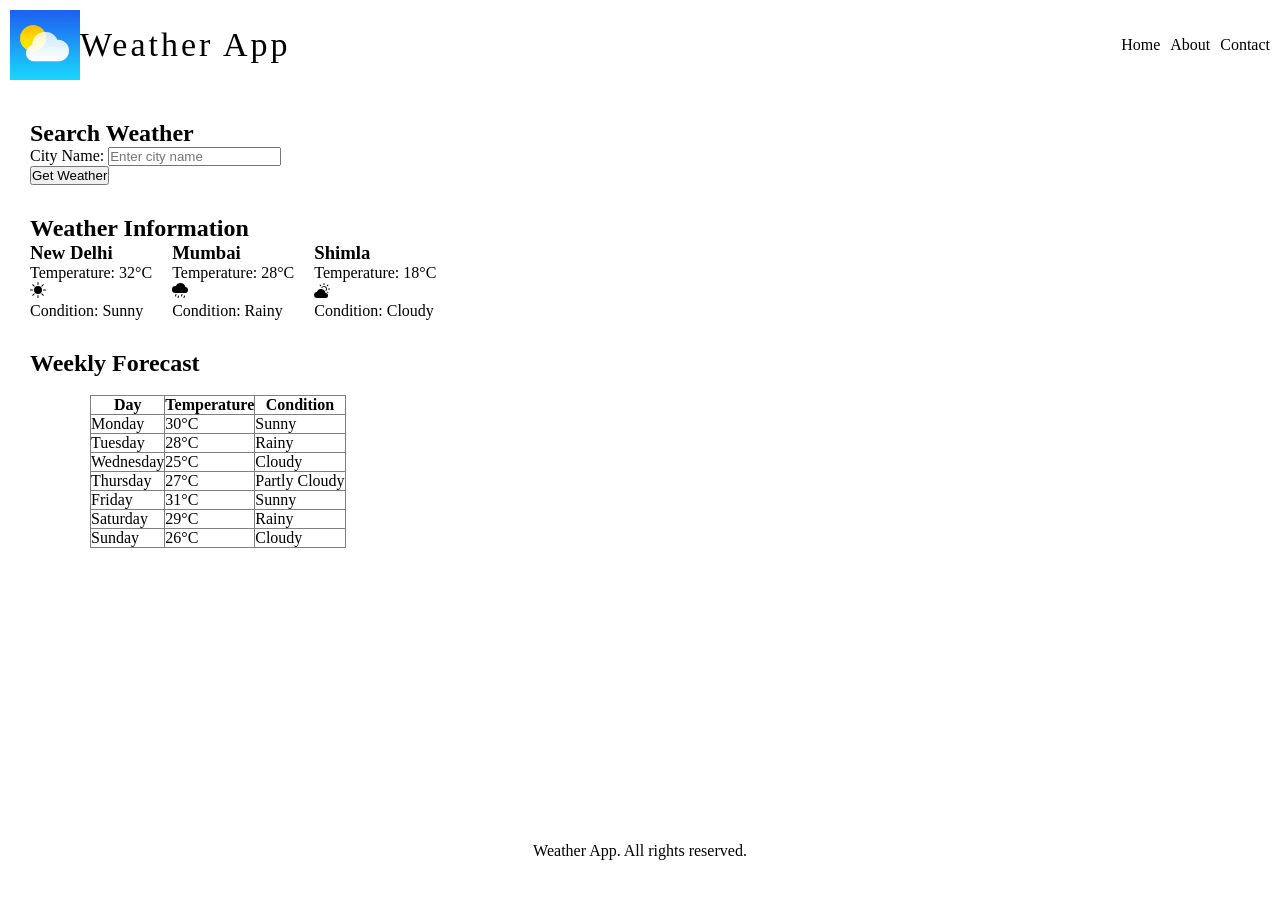
<file: index.html>
<!DOCTYPE html>
    <html lang="en">
        <head>
            <meta charset="UTF-8">
            <meta name="viewport" content="width=device-width, initial-scale=1.0">
            <meta name="description" content="A simple weather application to check current weather and forecasts for any city.">
            <link rel="icon" href="./images/logo.png">
            <link rel="stylesheet" href="./styles.css">
            <title>Weather App</title>
        </head>
        <body>
            <header>
                <div class="logo">
                    <img src="./images/logo.png" alt="Weather App Logo">
                    <a href="index.html" class="name">Weather App</a>
                </div>
                
                <nav>
                    <ul>
                        <li><a href="#">Home</a></li>
                        <li><a href="#">About</a></li>
                        <li><a href="#">Contact</a></li>
                    </ul>
                </nav>
            </header>
            <main>
                <section class="search">
                    <h2>Search Weather</h2>
                    <form action="#" method="get">
                        <div>
                            <label for="city">City Name:</label>
                            <input type="text" id="city" name="city" placeholder="Enter city name" required>
                        </div>
                        <div>
                            <button type="submit">Get Weather</button>
                        </div>

                    </form>
                </section>

                <section class="cards">
                    <h2>Weather Information</h2>

                    <div class="cards-container">
                        <article>
                            <h3>New Delhi</h3>
                            <p>Temperature: 32°C</p>
                            <svg xmlns="http://www.w3.org/2000/svg" width="16" height="16" fill="currentColor" class="bi bi-sun-fill" viewBox="0 0 16 16">
                                <path d="M8 12a4 4 0 1 0 0-8 4 4 0 0 0 0 8M8 0a.5.5 0 0 1 .5.5v2a.5.5 0 0 1-1 0v-2A.5.5 0 0 1 8 0m0 13a.5.5 0 0 1 .5.5v2a.5.5 0 0 1-1 0v-2A.5.5 0 0 1 8 13m8-5a.5.5 0 0 1-.5.5h-2a.5.5 0 0 1 0-1h2a.5.5 0 0 1 .5.5M3 8a.5.5 0 0 1-.5.5h-2a.5.5 0 0 1 0-1h2A.5.5 0 0 1 3 8m10.657-5.657a.5.5 0 0 1 0 .707l-1.414 1.415a.5.5 0 1 1-.707-.708l1.414-1.414a.5.5 0 0 1 .707 0m-9.193 9.193a.5.5 0 0 1 0 .707L3.05 13.657a.5.5 0 0 1-.707-.707l1.414-1.414a.5.5 0 0 1 .707 0m9.193 2.121a.5.5 0 0 1-.707 0l-1.414-1.414a.5.5 0 0 1 .707-.707l1.414 1.414a.5.5 0 0 1 0 .707M4.464 4.465a.5.5 0 0 1-.707 0L2.343 3.05a.5.5 0 1 1 .707-.707l1.414 1.414a.5.5 0 0 1 0 .708"/>
                            </svg>
                            <p>Condition: Sunny</p>
                        </article>
                        <article>
                            <h3>Mumbai</h3>
                            <p>Temperature: 28°C</p>
                            <svg xmlns="http://www.w3.org/2000/svg" width="16" height="16" fill="currentColor" class="bi bi-cloud-drizzle-fill" viewBox="0 0 16 16">
                                <path d="M4.158 12.025a.5.5 0 0 1 .316.633l-.5 1.5a.5.5 0 0 1-.948-.316l.5-1.5a.5.5 0 0 1 .632-.317m6 0a.5.5 0 0 1 .316.633l-.5 1.5a.5.5 0 0 1-.948-.316l.5-1.5a.5.5 0 0 1 .632-.317m-3.5 1.5a.5.5 0 0 1 .316.633l-.5 1.5a.5.5 0 0 1-.948-.316l.5-1.5a.5.5 0 0 1 .632-.317m6 0a.5.5 0 0 1 .316.633l-.5 1.5a.5.5 0 1 1-.948-.316l.5-1.5a.5.5 0 0 1 .632-.317m.747-8.498a5.001 5.001 0 0 0-9.499-1.004A3.5 3.5 0 1 0 3.5 11H13a3 3 0 0 0 .405-5.973"/>
                            </svg>
                            <p>Condition: Rainy</p>
                        </article>
                        <article>
                            <h3>Shimla</h3>
                            <p>Temperature: 18°C</p>
                            <svg xmlns="http://www.w3.org/2000/svg" width="16" height="16" fill="currentColor" class="bi bi-cloud-sun-fill" viewBox="0 0 16 16">
                                <path d="M11.473 11a4.5 4.5 0 0 0-8.72-.99A3 3 0 0 0 3 16h8.5a2.5 2.5 0 0 0 0-5z"/>
                                <path d="M10.5 1.5a.5.5 0 0 0-1 0v1a.5.5 0 0 0 1 0zm3.743 1.964a.5.5 0 1 0-.707-.707l-.708.707a.5.5 0 0 0 .708.708zm-7.779-.707a.5.5 0 0 0-.707.707l.707.708a.5.5 0 1 0 .708-.708zm1.734 3.374a2 2 0 1 1 3.296 2.198q.3.423.516.898a3 3 0 1 0-4.84-3.225q.529.017 1.028.129m4.484 4.074c.6.215 1.125.59 1.522 1.072a.5.5 0 0 0 .039-.742l-.707-.707a.5.5 0 0 0-.854.377M14.5 6.5a.5.5 0 0 0 0 1h1a.5.5 0 0 0 0-1z"/>
                            </svg>
                            <p>Condition: Cloudy</p>
                        </article>
                    </div>
                </section>

                <section class="cards">
                    <h2>Weekly Forecast</h2>
                    <br>
                    <table border="1">
                        <thead>
                            <tr>
                                <th>Day</th>
                                <th>Temperature</th>
                                <th>Condition</th>
                            </tr>
                        </thead>
                        <tbody>
                            <tr>
                                <td>Monday</td>
                                <td>30°C</td>
                                <td>Sunny</td>
                            </tr>
                            <tr>
                                <td>Tuesday</td>
                                <td>28°C</td>
                                <td>Rainy</td>
                            </tr>
                            <tr>
                                <td>Wednesday</td>
                                <td>25°C</td>
                                <td>Cloudy</td>
                            </tr>
                            <tr>
                                <td>Thursday</td>
                                <td>27°C</td>
                                <td>Partly Cloudy</td>
                            </tr>
                            <tr>
                                <td>Friday</td>
                                <td>31°C</td>
                                <td>Sunny</td>
                            </tr>
                            <tr>
                                <td>Saturday</td>
                                <td>29°C</td>
                                <td>Rainy</td>
                            </tr>
                            <tr>
                                <td>Sunday</td>
                                <td>26°C</td>
                                <td>Cloudy</td>
                            </tr>
                        </tbody>
                    </table>
                </section>
            </main>
            <footer>
                <p>Weather App. All rights reserved.</p>
            </footer>
        </body>    
    </html>
</file>
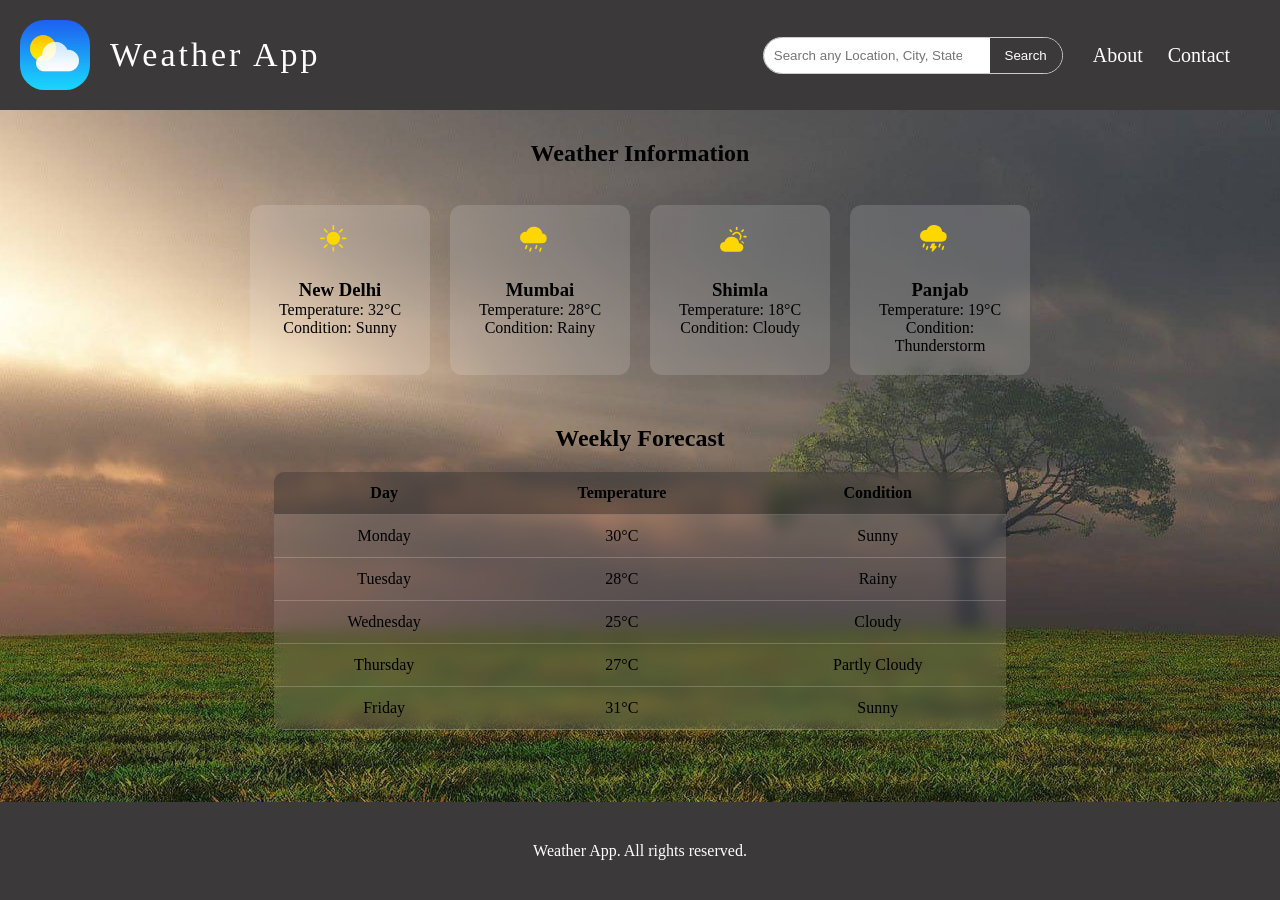
<file: Prabhnoor/index.html>
<!DOCTYPE html>
<html lang="en">

<head>
    <meta charset="UTF-8">
    <meta name="viewport" content="width=device-width, initial-scale=1.0">
    <meta name="description"
        content="A simple weather application to check current weather and forecasts for any city.">
    <link rel="icon" href="./images/logo.png">
    <link rel="stylesheet" href="./styles.css">
    <title>Weather App</title>
</head>

<body>
    <header>
        <div class="logo">
            <img src="./images/logo.png" alt="Weather App Logo">
            <a href="index.html" class="name">Weather App</a>
        </div>

        <nav>
            <div class="search-box">
                <input list="cities" type="text" placeholder="Search any Location, City, State or Country">
                <button>Search</button>
                <datalist id="cities">
                    <option value="New Delhi">
                    <option value="Mumbai">
                    <option value="Shimla">
                    <option value="Bangalore">
                    <option value="Chennai">
                </datalist>
            </div>
            <ul>
                <li><a href="about.html">About</a></li>
                <li><a href="contact.html">Contact</a></li>
            </ul>
        </nav>
    </header>
    <main>
        <section class="cards">
            <h2>Weather Information</h2>
            <br>
            <div class="cards-container">
                <article class="card">
                    <svg class="icon" viewBox="0 0 24 24">
                        <path
                            d="M8 12a4 4 0 1 0 0-8 4 4 0 0 0 0 8M8 0a.5.5 0 0 1 .5.5v2a.5.5 0 0 1-1 0v-2A.5.5 0 0 1 8 0m0 13a.5.5 0 0 1 .5.5v2a.5.5 0 0 1-1 0v-2A.5.5 0 0 1 8 13m8-5a.5.5 0 0 1-.5.5h-2a.5.5 0 0 1 0-1h2a.5.5 0 0 1 .5.5M3 8a.5.5 0 0 1-.5.5h-2a.5.5 0 0 1 0-1h2A.5.5 0 0 1 3 8m10.657-5.657a.5.5 0 0 1 0 .707l-1.414 1.415a.5.5 0 1 1-.707-.708l1.414-1.414a.5.5 0 0 1 .707 0m-9.193 9.193a.5.5 0 0 1 0 .707L3.05 13.657a.5.5 0 0 1-.707-.707l1.414-1.414a.5.5 0 0 1 .707 0m9.193 2.121a.5.5 0 0 1-.707 0l-1.414-1.414a.5.5 0 0 1 .707-.707l1.414 1.414a.5.5 0 0 1 0 .707M4.464 4.465a.5.5 0 0 1-.707 0L2.343 3.05a.5.5 0 1 1 .707-.707l1.414 1.414a.5.5 0 0 1 0 .708" />
                    </svg>
                    <h3>New Delhi</h3>
                    <p>Temperature: 32°C</p>
                    <p>Condition: Sunny</p>
                </article>

                <article class="card">
                    <svg class="icon" viewBox="0 0 24 24">
                        <path
                            d="M4.158 12.025a.5.5 0 0 1 .316.633l-.5 1.5a.5.5 0 0 1-.948-.316l.5-1.5a.5.5 0 0 1 .632-.317m6 0a.5.5 0 0 1 .316.633l-.5 1.5a.5.5 0 0 1-.948-.316l.5-1.5a.5.5 0 0 1 .632-.317m-3.5 1.5a.5.5 0 0 1 .316.633l-.5 1.5a.5.5 0 0 1-.948-.316l.5-1.5a.5.5 0 0 1 .632-.317m6 0a.5.5 0 0 1 .316.633l-.5 1.5a.5.5 0 1 1-.948-.316l.5-1.5a.5.5 0 0 1 .632-.317m.747-8.498a5.001 5.001 0 0 0-9.499-1.004A3.5 3.5 0 1 0 3.5 11H13a3 3 0 0 0 .405-5.973" />
                    </svg>
                    <h3>Mumbai</h3>
                    <p>Temperature: 28°C</p>
                    <p>Condition: Rainy</p>
                </article>

                <article class="card">
                    <svg class="icon" viewBox="0 0 24 24">
                        <path d="M11.473 11a4.5 4.5 0 0 0-8.72-.99A3 3 0 0 0 3 16h8.5a2.5 2.5 0 0 0 0-5z" />
                        <path
                            d="M10.5 1.5a.5.5 0 0 0-1 0v1a.5.5 0 0 0 1 0zm3.743 1.964a.5.5 0 1 0-.707-.707l-.708.707a.5.5 0 0 0 .708.708zm-7.779-.707a.5.5 0 0 0-.707.707l.707.708a.5.5 0 1 0 .708-.708zm1.734 3.374a2 2 0 1 1 3.296 2.198q.3.423.516.898a3 3 0 1 0-4.84-3.225q.529.017 1.028.129m4.484 4.074c.6.215 1.125.59 1.522 1.072a.5.5 0 0 0 .039-.742l-.707-.707a.5.5 0 0 0-.854.377M14.5 6.5a.5.5 0 0 0 0 1h1a.5.5 0 0 0 0-1z" />
                    </svg>
                    <h3>Shimla</h3>
                    <p>Temperature: 18°C</p>
                    <p>Condition: Cloudy</p>
                </article>
                <article class="card">
                    <svg class="icon" viewBox="0 0 24 24">
                        <path
                            d="M2.658 11.026a.5.5 0 0 1 .316.632l-.5 1.5a.5.5 0 1 1-.948-.316l.5-1.5a.5.5 0 0 1 .632-.316m9.5 0a.5.5 0 0 1 .316.632l-.5 1.5a.5.5 0 0 1-.948-.316l.5-1.5a.5.5 0 0 1 .632-.316m-7.5 1.5a.5.5 0 0 1 .316.632l-.5 1.5a.5.5 0 1 1-.948-.316l.5-1.5a.5.5 0 0 1 .632-.316m9.5 0a.5.5 0 0 1 .316.632l-.5 1.5a.5.5 0 0 1-.948-.316l.5-1.5a.5.5 0 0 1 .632-.316m-7.105-1.25A.5.5 0 0 1 7.5 11h1a.5.5 0 0 1 .474.658l-.28.842H9.5a.5.5 0 0 1 .39.812l-2 2.5a.5.5 0 0 1-.875-.433L7.36 14H6.5a.5.5 0 0 1-.447-.724zm6.352-7.249a5.001 5.001 0 0 0-9.499-1.004A3.5 3.5 0 1 0 3.5 10H13a3 3 0 0 0 .405-5.973" />
                    </svg>
                    <h3>Panjab</h3>
                    <p>Temperature: 19°C</p>
                    <p>Condition: Thunderstorm</p>
                </article>
            </div>
        </section>

        <section class="forecast">
            <h2>Weekly Forecast</h2>

            <table>
                <thead>
                    <tr>
                        <th>Day</th>
                        <th>Temperature</th>
                        <th>Condition</th>
                    </tr>
                </thead>
                <tbody>
                    <tr>
                        <td>Monday</td>
                        <td>30°C</td>
                        <td>Sunny</td>
                    </tr>
                    <tr>
                        <td>Tuesday</td>
                        <td>28°C</td>
                        <td>Rainy</td>
                    </tr>
                    <tr>
                        <td>Wednesday</td>
                        <td>25°C</td>
                        <td>Cloudy</td>
                    </tr>
                    <tr>
                        <td>Thursday</td>
                        <td>27°C</td>
                        <td>Partly Cloudy</td>
                    </tr>
                    <tr>
                        <td>Friday</td>
                        <td>31°C</td>
                        <td>Sunny</td>
                    </tr>
                </tbody>
            </table>
        </section>

    </main>
    <footer>
        <p>Weather App. All rights reserved.</p>
    </footer>
</body>

</html>
</file>
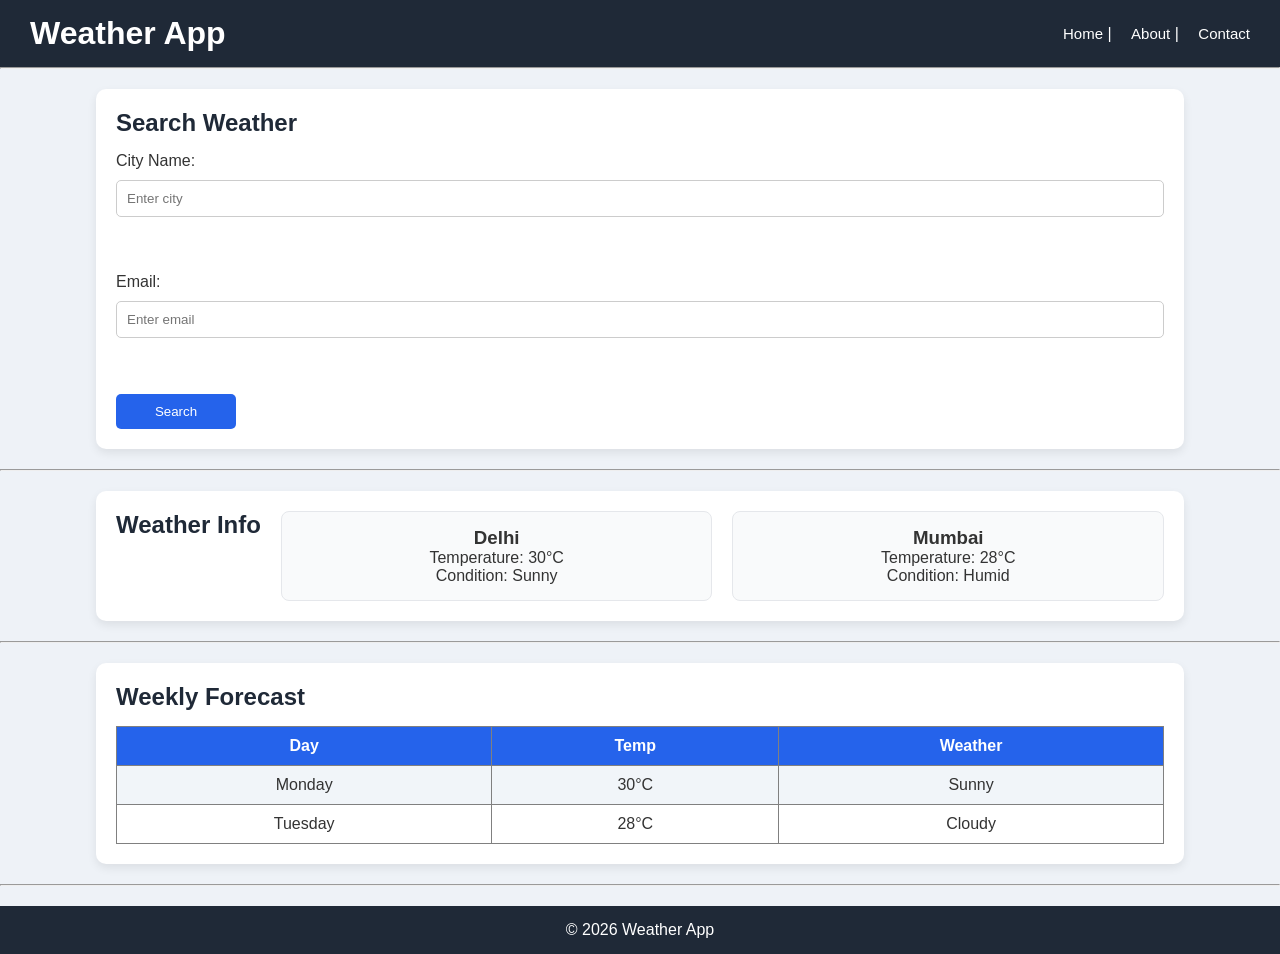
<file: Sahil/Index.html>
<!DOCTYPE html>
<html>
<head>
    <title>Weather App</title>
    <link rel="stylesheet" href="style.css">
</head>

<body>

    <header>
        <h1>Weather App</h1>

        <nav>
            <a href="#">Home</a> |
            <a href="#">About</a> |
            <a href="#">Contact</a>
        </nav>
    </header>

    <hr>

    <section>
        <h2>Search Weather</h2>

        <form>
            <label>City Name:</label>
            <input type="text" placeholder="Enter city" required>

            <br><br>

            <label>Email:</label>
            <input type="email" placeholder="Enter email" required>

            <br><br>

            <button type="submit">Search</button>
        </form>
    </section>

    <hr>

    <!-- Weather Info -->
    <section>
        <h2>Weather Info</h2>

        <article>
            <h3>Delhi</h3>
            <p>Temperature: 30°C</p>
            <p>Condition: Sunny</p>
        </article>

        <article>
            <h3>Mumbai</h3>
            <p>Temperature: 28°C</p>
            <p>Condition: Humid</p>
        </article>
    </section>

    <hr>

    <section>
        <h2>Weekly Forecast</h2>

        <table border="1">
            <tr>
                <th>Day</th>
                <th>Temp</th>
                <th>Weather</th>
            </tr>

            <tr>
                <td>Monday</td>
                <td>30°C</td>
                <td>Sunny</td>
            </tr>

            <tr>
                <td>Tuesday</td>
                <td>28°C</td>
                <td>Cloudy</td>
            </tr>
        </table>
    </section>

    <hr>

    <footer>
        <p>© 2026 Weather App</p>
    </footer>

</body>
</html>
</file>
<file: styles.css>
*{
    margin: 0;
    padding: 0;
    box-sizing: border-box;
}

html, body {
    height: 100%;
}

body {
    display: flex;
    flex-direction: column;
}

header {
  display: flex;
  justify-content: space-between;
  align-items: center;
  margin: 10px;
}

nav ul {
  display: flex;
  gap: 10px;
  list-style: none;
}

nav a {
  color: #000;
  text-decoration: none;
}

.name {
  font-size: 34px;
  letter-spacing: 3px;
  text-decoration: none;
  color: #000;
}

.logo {
  display: flex;
  align-items: center;
}

.logo img{
    width: 70px;
    height: auto;
}

main{
    padding: 30px;
    flex: 1;
}
.cards{
    margin-top: 30px;   
}

.cards-container {
    display: flex;
    gap: 20px;
}
table {
    margin-left: 60px;
    width: auto;
    border-collapse: collapse;
}

footer{
    padding: 40px;
    text-align: center;
}
</file>
<file: Prabhnoor/styles.css>
* {
  margin: 0;
  padding: 0;
  box-sizing: border-box;
}

html,
body {
  height: 100%;
}

body {
  display: flex;
  flex-direction: column;
  background-image: url("./images/background.jpg");
  background-size: cover;
  background-position: center;
  background-repeat: no-repeat;
}

header {
  display: flex;
  justify-content: space-between;
  align-items: center;
  margin: 0px;
  background: #3b3939;
}

nav {
  display: flex;
  align-items: center;
  gap: 15px;
}

nav ul {
  display: flex;
  gap: 10px;
  list-style: none;
  margin-right: 50px;
}

nav a {
  color: #fff;
  text-decoration: none;
  margin-left: 15px;
  font-size: 20px;
}

nav a:hover {
  color: #00bcd4;
}

.name {
  font-size: 34px;
  letter-spacing: 3px;
  text-decoration: none;
  color: #fff;
}

.search-box {
  display: flex;
  width: 300px;
  border: 1px solid #ccc;
  border-radius: 25px;
  overflow: hidden;
}

.search-box input {
  border: none;
  padding: 10px;
  flex: 1;
  outline: none;
}

.search-box button {
  border: none;
  padding: 10px 15px;
  background: #3b3939;
  color: white;
  cursor: pointer;
}

.search-box button:hover {
  background: #00bcd4;
}

.logo {
  display: flex;
  align-items: center;
}

.logo img {
  width: 70px;
  border-radius: 35%;
  margin: 20px;
}

main {
  padding: 30px;
  flex: 1;
}

.cards {
  color: #000;
  text-align: center;
}

.cards h2 {
  margin-bottom: 20px;
}

.cards-container {
  display: flex;
  gap: 20px;
  justify-content: center;
}

.card {
  background: rgba(255, 255, 255, 0.15);
  padding: 20px;
  border-radius: 12px;
  width: 180px;
  backdrop-filter: blur(8px);
  transition: 0.3s;
}

.card:hover {
  transform: scale(1.05);
}

.icon {
  width: 40px;
  height: 40px;
  margin-bottom: 10px;
  fill: #ffd700;
}

.forecast {
  margin-top: 50px;
  color: #000;
  text-align: center;
}

table {
  margin: 20px auto;
  border-collapse: collapse;
  width: 60%;
  background: rgba(255, 255, 255, 0.1);
  backdrop-filter: blur(8px);
  border-radius: 10px;
  overflow: hidden;
}

th,
td {
  padding: 12px;
  border-bottom: 1px solid rgba(255, 255, 255, 0.2);
}

th {
  background: rgba(0, 0, 0, 0.3);
}

tr:hover {
  background: rgba(255, 255, 255, 0.1);
}

.table-icon {
  width: 25px;
  height: 25px;
  display: block;
  margin: auto;
}

footer {
  padding: 40px;
  text-align: center;
  background: #3b3939;
  color: #fff;
}
</file>
<file: Sahil/style.css>
/* Reset */
* {
    margin: 0;
    padding: 0;
    box-sizing: border-box;
}

/* Body */
body {
    font-family: Arial, sans-serif;
    background-color: #eef2f7;
    color: #333;
}

/* Header */
header {
    background-color: #1f2937;
    color: white;
    padding: 15px 30px;

    display: flex;
    justify-content: space-between;
    align-items: center;
}

nav a {
    color: white;
    text-decoration: none;
    margin-left: 15px;
    font-size: 15px;
}

nav a:hover {
    text-decoration: underline;
}

/* Sections */
section {
    width: 85%;
    margin: 20px auto;
}

/* Card Style (common for all sections) */
section {
    background: white;
    padding: 20px;
    border-radius: 10px;
    box-shadow: 0 4px 10px rgba(0,0,0,0.08);
}

/* Headings */
h2 {
    margin-bottom: 15px;
    color: #1f2937;
}

/* Form */
form {
    display: flex;
    flex-direction: column;
    gap: 10px;
}

input {
    padding: 10px;
    border-radius: 5px;
    border: 1px solid #ccc;
}

input:focus {
    border-color: #2563eb;
    outline: none;
}

/* Button */
button {
    width: 120px;
    padding: 10px;
    background-color: #2563eb;
    color: white;
    border: none;
    border-radius: 5px;
    cursor: pointer;
}

button:hover {
    background-color: #1d4ed8;
}

/* Weather Cards Container */
section:nth-of-type(2) {
    display: flex;
    gap: 20px;
}

/* Individual Card */
article {
    flex: 1;
    background: #f9fafb;
    padding: 15px;
    border-radius: 8px;
    border: 1px solid #e5e7eb;
    text-align: center;
}

/* Table */
table {
    width: 100%;
    border-collapse: collapse;
}

th, td {
    padding: 10px;
    text-align: center;
}

th {
    background-color: #2563eb;
    color: white;
}

tr:nth-child(even) {
    background-color: #f1f5f9;
}

/* Footer */
footer {
    background-color: #1f2937;
    color: white;
    text-align: center;
    padding: 15px;
    margin-top: 20px;
}
</file>
